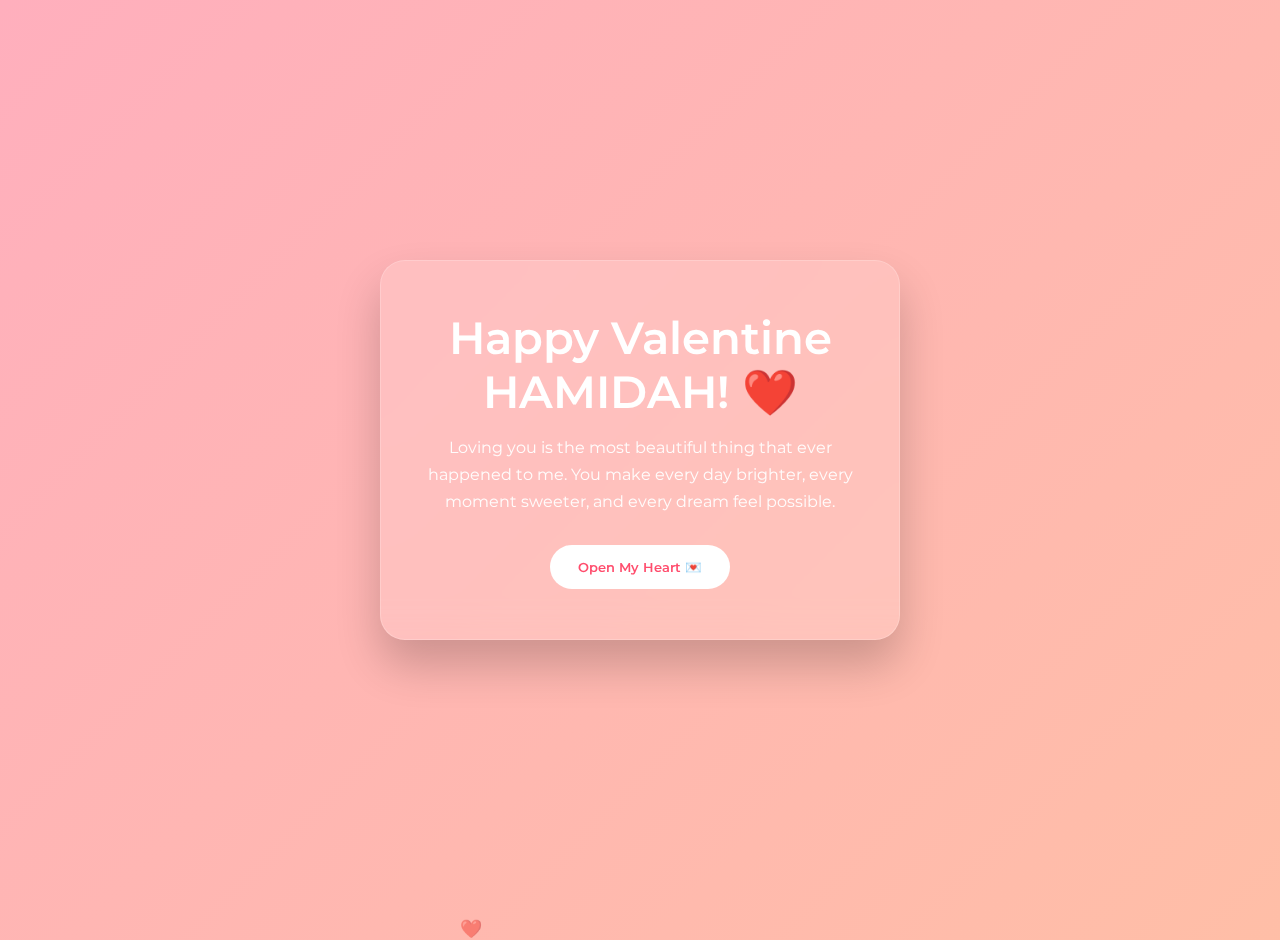
<file: index.html>
<!DOCTYPE html>
<html lang="en">
<head>
  <meta charset="UTF-8">
  <meta name="viewport" content="width=device-width, initial-scale=1.0">
  <link rel="preconnect" href="https://fonts.googleapis.com">
<link rel="preconnect" href="https://fonts.gstatic.com" crossorigin>
<link href="https://fonts.googleapis.com/css2?family=Montserrat:ital,wght@0,100..900;1,100..900&display=swap" rel="stylesheet">
<link rel="stylesheet" href="style.css">
<link rel="shortcut icon" href="sources/faviconnn.png" type="image/x-icon">
  <title>Happy Valatine to you HAMIDAH!</title>
</head>
<body>
  
  <div class="card">
  <h1>Happy Valentine HAMIDAH! ❤️</h1>
  <p>
    Loving you is the most beautiful thing that ever happened to me.
    You make every day brighter, every moment sweeter,
    and every dream feel possible.
  </p>

  <button onclick="openPopup()">Open My Heart 💌</button>
</div>

<div class="popup" id="popup">
  <div class="popup-box">
    <h2>To My Love ❤️</h2>
    <p>
      You are my peace, my happiness, and my forever. I am truly grateful for every moment we share together.
    </p>
    <br>
    <button onclick="closePopup()">Close</button>
  </div>
</div>

<script src="script.js"></script>
</body>
</html>
</file>
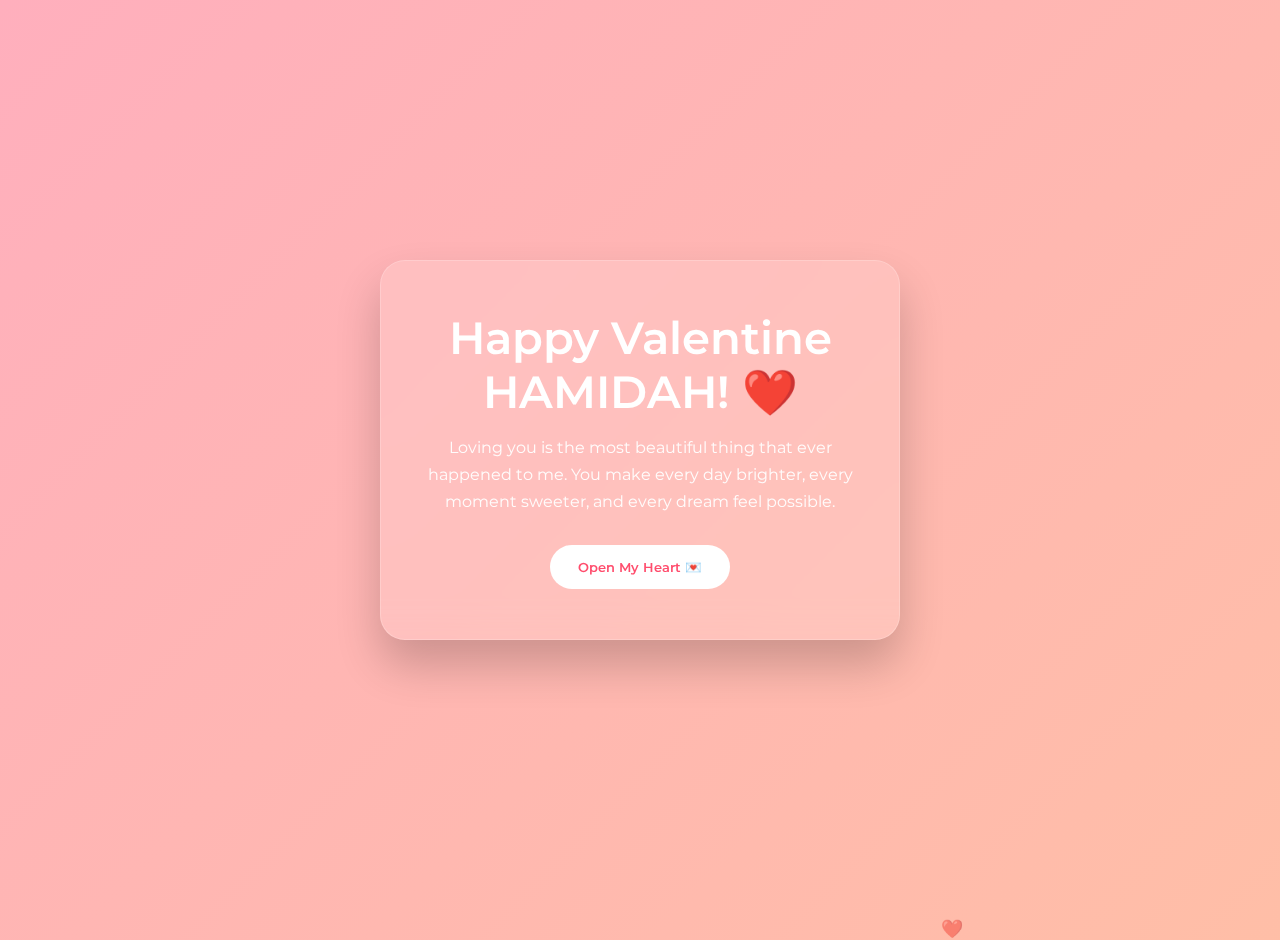
<file: val.html>
<!DOCTYPE html>
<html lang="en">
<head>
  <meta charset="UTF-8">
  <meta name="viewport" content="width=device-width, initial-scale=1.0">
  <link rel="preconnect" href="https://fonts.googleapis.com">
<link rel="preconnect" href="https://fonts.gstatic.com" crossorigin>
<link href="https://fonts.googleapis.com/css2?family=Montserrat:ital,wght@0,100..900;1,100..900&display=swap" rel="stylesheet">
<link rel="stylesheet" href="val.css">
<link rel="shortcut icon" href="images/faviconnn.png" type="image/x-icon">
  <title>Happy Valatine to you HAMIDAH!</title>
</head>
<body>
  
  <div class="card">
  <h1>Happy Valentine HAMIDAH! ❤️</h1>
  <p>
    Loving you is the most beautiful thing that ever happened to me.
    You make every day brighter, every moment sweeter,
    and every dream feel possible.
  </p>

  <button onclick="openPopup()">Open My Heart 💌</button>
</div>

<div class="popup" id="popup">
  <div class="popup-box">
    <h2>To My Love ❤️</h2>
    <p>
      You are my peace, my happiness, and my forever. I am truly grateful for every moment we share together.
    </p>
    <br>
    <button onclick="closePopup()">Close</button>
  </div>
</div>

<script src="val.js"></script>
</body>
</html>
</file>
<file: style.css>
*{
  margin:0;
  padding:0;
  box-sizing:border-box;
  font-family: Montserrat, sans-serif;
}

body{
  height:100vh;
  overflow:hidden;
  display:flex;
  align-items:center;
  justify-content:center;
  background: linear-gradient(-45deg,#ff6a88,#ff99ac,#ffc3a0,#ffafbd);
  background-size:400% 400%;
  animation: gradientMove 12s ease infinite;
  color:white;
}

/* Animated gradient background */
@keyframes gradientMove{
  0%{background-position:0% 50%;}
  50%{background-position:100% 50%;}
  100%{background-position:0% 50%;}
}

/* Glass card */
.card{
  backdrop-filter: blur(18px);
  background: rgba(255,255,255,0.15);
  border:1px solid rgba(255,255,255,0.2);
  padding:50px 35px;
  border-radius:25px;
  text-align:center;
  max-width:520px;
  box-shadow:0 25px 45px rgba(0,0,0,0.2);
  animation: fadeUp 1.5s ease;
}

/* Text */
h1{
  font-size:2.8rem;
  font-weight:600;
  margin-bottom:15px;
}

p{
  font-size:1rem;
  line-height:1.7;
  opacity:0.95;
}

/* Button */
button{
  margin-top:30px;
  padding:14px 28px;
  border:none;
  border-radius:50px;
  background:white;
  color:#ff4d6d;
  font-weight:600;
  cursor:pointer;
  transition:0.3s ease;
}

button:hover{
  transform:translateY(-3px);
  box-shadow:0 10px 20px rgba(0,0,0,0.15);
}

/* Floating hearts */
.heart{
  position:absolute;
  bottom:-40px;
  font-size:18px;
  opacity:0.5;
  animation: floatUp linear infinite;
}

@keyframes floatUp{
  from{
    transform:translateY(0) scale(1);
    opacity:0.6;
  }
  to{
    transform:translateY(-120vh) scale(1.5);
    opacity:0;
  }
}

/* Popup message */
.popup{
  position:fixed;
  top:0;
  left:0;
  width:100%;
  height:100%;
  background:rgba(0,0,0,0.6);
  display:flex;
  align-items:center;
  justify-content:center;
  visibility:hidden;
  opacity:0;
  transition:0.4s;
}

.popup.show{
  visibility:visible;
  opacity:1;
}

.popup-box{
  background:white;
  color:#ff4d6d;
  padding:35px;
  border-radius:20px;
  text-align:center;
  max-width:350px;
  animation: fadeUp 0.6s ease;
}

@keyframes fadeUp{
  from{opacity:0; transform:translateY(40px);}
  to{opacity:1; transform:translateY(0);}
}
</file>
<file: val.css>
*{
  margin:0;
  padding:0;
  box-sizing:border-box;
  font-family: Montserrat, sans-serif;
}

body{
  height:100vh;
  overflow:hidden;
  display:flex;
  align-items:center;
  justify-content:center;
  background: linear-gradient(-45deg,#ff6a88,#ff99ac,#ffc3a0,#ffafbd);
  background-size:400% 400%;
  animation: gradientMove 12s ease infinite;
  color:white;
}

/* Animated gradient background */
@keyframes gradientMove{
  0%{background-position:0% 50%;}
  50%{background-position:100% 50%;}
  100%{background-position:0% 50%;}
}

/* Glass card */
.card{
  backdrop-filter: blur(18px);
  background: rgba(255,255,255,0.15);
  border:1px solid rgba(255,255,255,0.2);
  padding:50px 35px;
  border-radius:25px;
  text-align:center;
  max-width:520px;
  box-shadow:0 25px 45px rgba(0,0,0,0.2);
  animation: fadeUp 1.5s ease;
}

/* Text */
h1{
  font-size:2.8rem;
  font-weight:600;
  margin-bottom:15px;
}

p{
  font-size:1rem;
  line-height:1.7;
  opacity:0.95;
}

/* Button */
button{
  margin-top:30px;
  padding:14px 28px;
  border:none;
  border-radius:50px;
  background:white;
  color:#ff4d6d;
  font-weight:600;
  cursor:pointer;
  transition:0.3s ease;
}

button:hover{
  transform:translateY(-3px);
  box-shadow:0 10px 20px rgba(0,0,0,0.15);
}

/* Floating hearts */
.heart{
  position:absolute;
  bottom:-40px;
  font-size:18px;
  opacity:0.5;
  animation: floatUp linear infinite;
}

@keyframes floatUp{
  from{
    transform:translateY(0) scale(1);
    opacity:0.6;
  }
  to{
    transform:translateY(-120vh) scale(1.5);
    opacity:0;
  }
}

/* Popup message */
.popup{
  position:fixed;
  top:0;
  left:0;
  width:100%;
  height:100%;
  background:rgba(0,0,0,0.6);
  display:flex;
  align-items:center;
  justify-content:center;
  visibility:hidden;
  opacity:0;
  transition:0.4s;
}

.popup.show{
  visibility:visible;
  opacity:1;
}

.popup-box{
  background:white;
  color:#ff4d6d;
  padding:35px;
  border-radius:20px;
  text-align:center;
  max-width:350px;
  animation: fadeUp 0.6s ease;
}

@keyframes fadeUp{
  from{opacity:0; transform:translateY(40px);}
  to{opacity:1; transform:translateY(0);}
}
</file>
